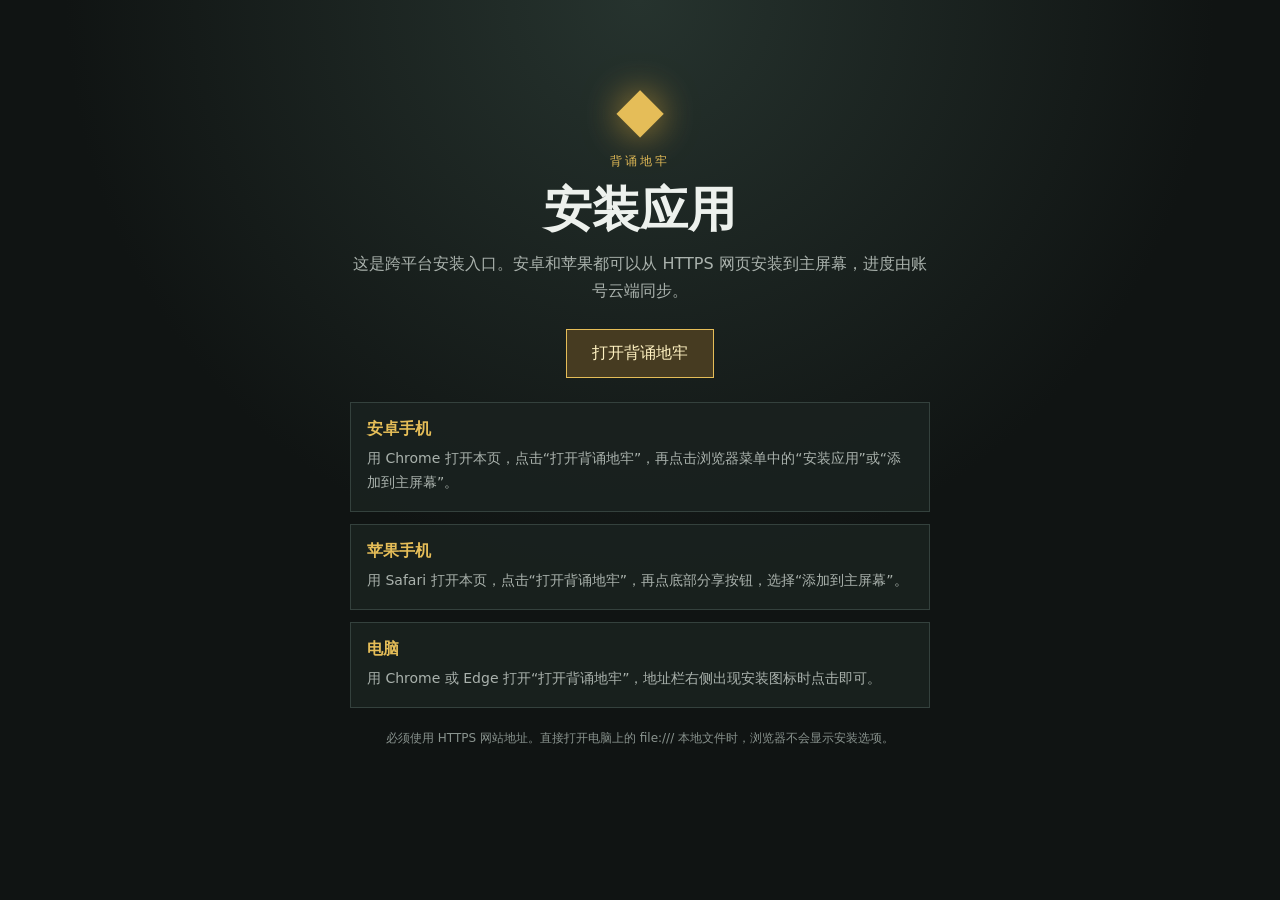
<file: install.html>
<!doctype html>
<html lang="zh-CN">
<head>
  <meta charset="utf-8">
  <meta name="viewport" content="width=device-width, initial-scale=1, viewport-fit=cover">
  <meta name="theme-color" content="#101413">
  <title>安装背诵地牢</title>
  <style>
    :root{color-scheme:dark;--bg:#101413;--panel:#1a211f;--line:#34413d;--gold:#e5bd58;--muted:#aab2ad;--ink:#edf1ed}
    *{box-sizing:border-box}body{margin:0;min-height:100svh;background:radial-gradient(circle at 50% 0,#26332e 0,#101413 52%);color:var(--ink);font-family:"Microsoft YaHei",system-ui,sans-serif}
    main{width:min(620px,100%);margin:auto;padding:clamp(28px,8vw,72px) 20px 40px;text-align:center}.mark{font-size:62px;color:var(--gold);filter:drop-shadow(0 0 18px #b89135);margin-bottom:8px}.eyebrow{font-size:12px;letter-spacing:3px;color:var(--gold)}h1{font-family:serif;font-size:clamp(30px,8vw,48px);margin:8px 0}.sub{color:var(--muted);line-height:1.7;margin:0 auto 25px}.open{display:inline-block;text-decoration:none;color:#fff2c2;background:#463b21;border:1px solid var(--gold);padding:13px 25px;margin-bottom:24px}.steps{display:grid;gap:12px;text-align:left}.step{background:rgba(26,33,31,.92);border:1px solid var(--line);padding:16px}.step b{display:block;color:var(--gold);margin-bottom:7px}.step p{margin:0;color:var(--muted);line-height:1.7;font-size:14px}.note{font-size:12px;color:#89938e;margin-top:20px;line-height:1.7}
  </style>
</head>
<body>
  <main>
    <div class="mark">◆</div>
    <div class="eyebrow">背诵地牢</div>
    <h1>安装应用</h1>
    <p class="sub">这是跨平台安装入口。安卓和苹果都可以从 HTTPS 网页安装到主屏幕，进度由账号云端同步。</p>
    <a class="open" href="./index.html">打开背诵地牢</a>
    <section class="steps">
      <article class="step"><b>安卓手机</b><p>用 Chrome 打开本页，点击“打开背诵地牢”，再点击浏览器菜单中的“安装应用”或“添加到主屏幕”。</p></article>
      <article class="step"><b>苹果手机</b><p>用 Safari 打开本页，点击“打开背诵地牢”，再点底部分享按钮，选择“添加到主屏幕”。</p></article>
      <article class="step"><b>电脑</b><p>用 Chrome 或 Edge 打开“打开背诵地牢”，地址栏右侧出现安装图标时点击即可。</p></article>
    </section>
    <p class="note">必须使用 HTTPS 网站地址。直接打开电脑上的 file:/// 本地文件时，浏览器不会显示安装选项。</p>
  </main>
</body>
</html>
</file>
